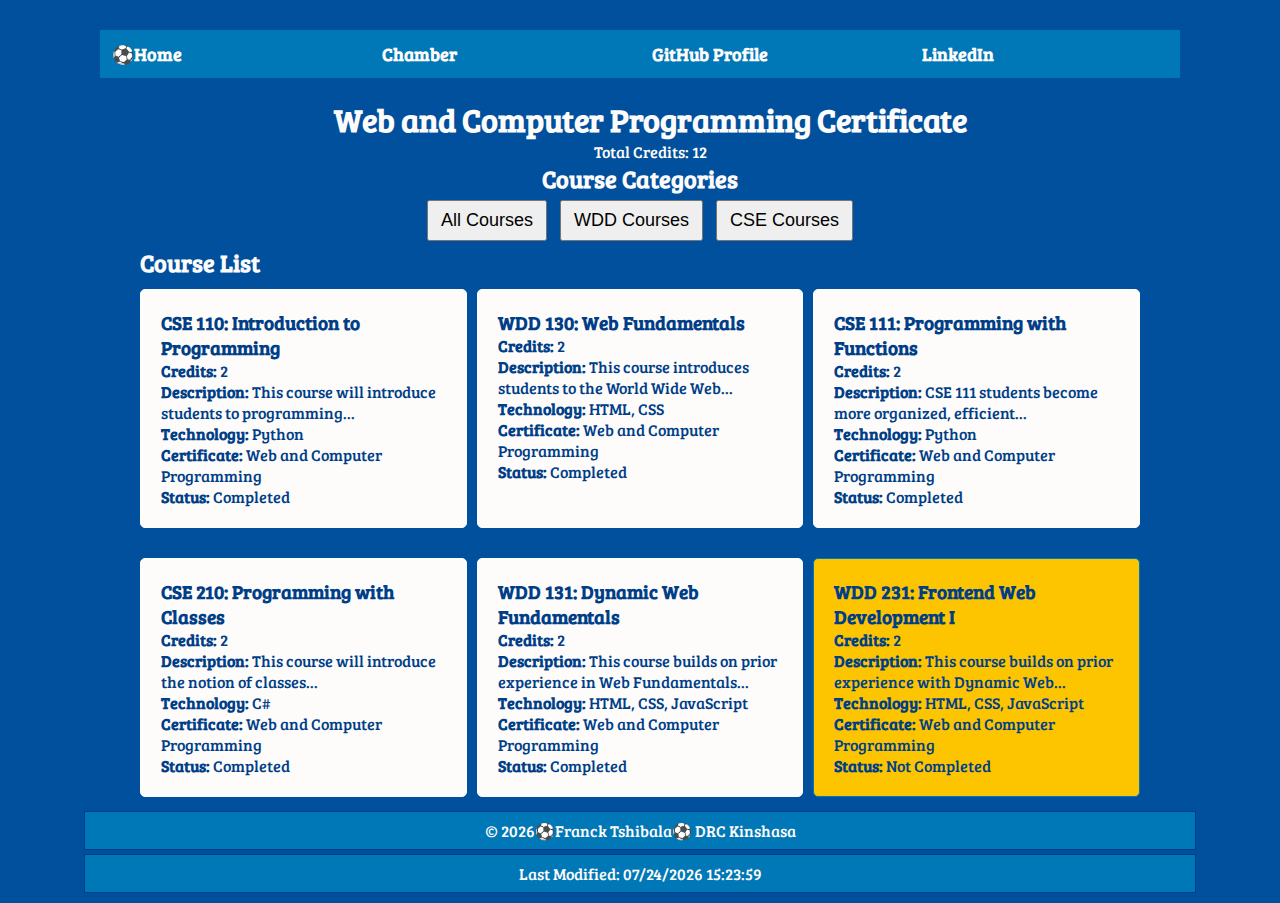
<file: index.html>
<!DOCTYPE html>
<html lang="en">
<head>
    <meta charset="UTF-8">
    <meta name="viewport" content="width=device-width, initial-scale=1.0">
    <title>Course Home Page - [Franck Tshibala]</title>
    <meta name="description" content="Welcome to the course home page! Here you can find  information about my Web and Computer Programming Certificate.">
    <script src="scripts/index.js" defer></script>
    <link rel="stylesheet" href="styles/index.css">
</head>
<body>
<header>
<a id="menu" href="#"></a>
<nav>
	<ul class="navigation">
		<li><a href="#" class="active">Home</a></li>
		<li><a href="#">Chamber</a></li>
		<li><a href="https://github.com/francktshibala/myportfolio">GitHub Profile</a></li>
		<li><a href="https://www.linkedin.com/feed/">LinkedIn</a></li>
		
	</ul>
</nav>
</header>

    <main>
        
        <section>
            <h1>Web and Computer Programming Certificate</h1>
            <p id="total-credits">Total Credits: 0</p>
        </section>
        
        <!-- Use lowercase <section> and add heading for structure -->
        <section>
            <h2 id="categories">Course Categories</h2> <!-- Added heading for this section -->
            <div id="buttons">
                <button onclick="displayCourses('all')">All Courses</button>
                <button onclick="displayCourses('WDD')">WDD Courses</button>
                <button onclick="displayCourses('CSE')">CSE Courses</button>
            </div>
        </section>
    
        <section>
            <h2>Course List</h2> <!-- Added heading for this section -->
            <div id="course-list"></div>
        </section>
    
       
    </main>
    <footer>
        <p>
            &copy; <span id="currentYear"></span>⚽Franck Tshibala⚽ DRC Kinshasa
        </p>
        <p id="lastModified">Last Modified</p>
    </footer>
    
</body>
</html>
</file>
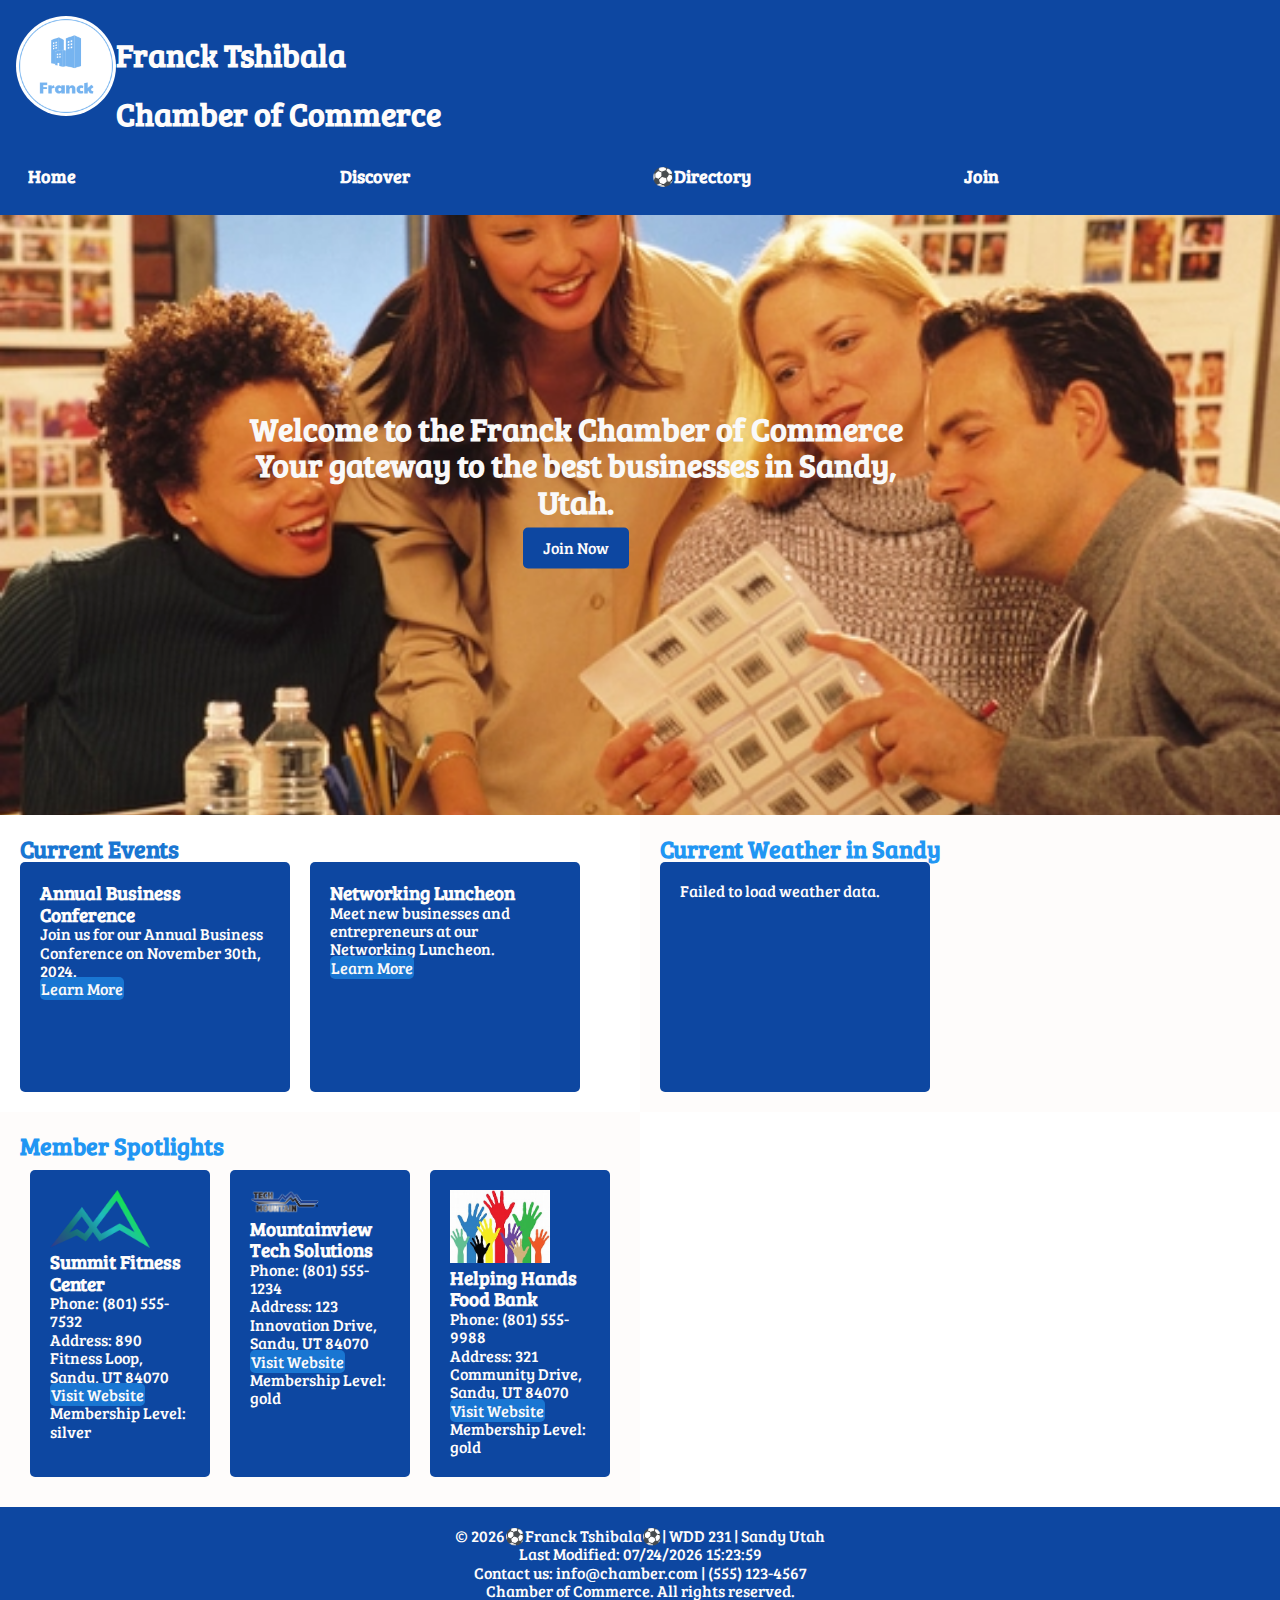
<file: chamber/index.html>
<!DOCTYPE html>
<html lang="en">
<head>

    <meta charset="UTF-8">
    <meta name="viewport" content="width=device-width, initial-scale=1.0">
    <meta name="description" content="Chamber of Commerce Landing Home Page">
    <meta name="author" content="Franck Tshibala">
    <meta property="og:title" content="Chamber Home Page">
    <meta property="og:type" content="website">
    <meta property="og:image" content="chamber/images/main-logo.png">
    <meta property="og:url" content="https://francktshibala.github.io/wdd231/chamber/directory.html">
    <title>Chamber Home Page</title>
    <link rel="icon" href="images/favicon-32x32.png">
    <link rel="stylesheet" href="styles/index.css">
    <link rel="stylesheet" href="styles/normalize.css">
    <script defer src="index.js"></script>
</head>
<body>
    

       <!-- Header Section -->
    <header>
        <div class="top-header">
            <img src="images/main-logo.png" alt="Franckst Chamber of Commerce">
            <div>
                <h1>Franck Tshibala</h1>
                <h1>Chamber of Commerce</h1>
              </div>
        </div>
        <a id="menu" href="#"></a>
        <nav>
            <ul class="navigation">
                <li><a href="https://francktshibala.github.io/wdd231/chamber/index.html">Home</a></li>
                <li><a href="https://francktshibala.github.io/wdd231/chamber/discover.html">Discover</a></li>
                <li><a href="https://francktshibala.github.io/wdd231/chamber/directory.html" class="active">Directory</a></li>
                <li><a href="https://francktshibala.github.io/wdd231/chamber/join.html">Join</a></li>
              </ul>
        </nav>
    </header>

    <!-- Hero Section -->
    <section class="hero">
        <img src="images/herro.webp" alt="Chamber Hero Image">
        <div class="hero-text">
            <h2>Welcome to the Franck Chamber of Commerce</h2>
            <h2>Your gateway to the best businesses in Sandy, Utah.</h2><br>
            <a href="#" class="cta-button">Join Now</a>
        </div>

    
    </section>
    <div class="main-content">
        <div>
            <!-- Current Events Section -->
    <section class="current-events">
        <h2 id="now">Current Events</h2>
        <div class="event-list">
            <!-- Example event items -->
            <div class="event-item">
                <h3>Annual Business Conference</h3>
                <p>Join us for our Annual Business Conference on November 30th, 2024.</p>
                <a href="#" class="goto">Learn More</a>
            </div>
            <div class="event-item">
                <h3>Networking Luncheon</h3>
                <p>Meet new businesses and entrepreneurs at our Networking Luncheon.</p>
                <a href="#" class="goto">Learn More</a>
            </div>
        </div>
    </section>

        </div>
    
<div>
 <!-- Weather Section -->
 <section class="weather" id="weather-section">
    <h2>Current Weather in Sandy</h2>
    <div id="weather-info">
        <p>Loading weather...</p>
    </div>
</section>

</div>

<div>
    <!-- Spotlight Section -->
<section class="spotlights">
    <h2>Member Spotlights</h2>
    <div id="spotlight-list">
        <!-- Spotlight cards will be inserted by JavaScript -->
    </div>
</section>
</div>
   

</div>

    <!-- Footer Section -->

      <footer>
        <p>
            &copy; <span id="currentYear"></span>⚽Franck Tshibala⚽| WDD 231 | Sandy Utah
        </p>
        <p  id="lastModified">Last Modified</p>
        <p>Contact us: info@chamber.com | (555) 123-4567</p>
        <p> Chamber of Commerce. All rights reserved.</p>
      </footer>
    
</body>
</html>
</file>
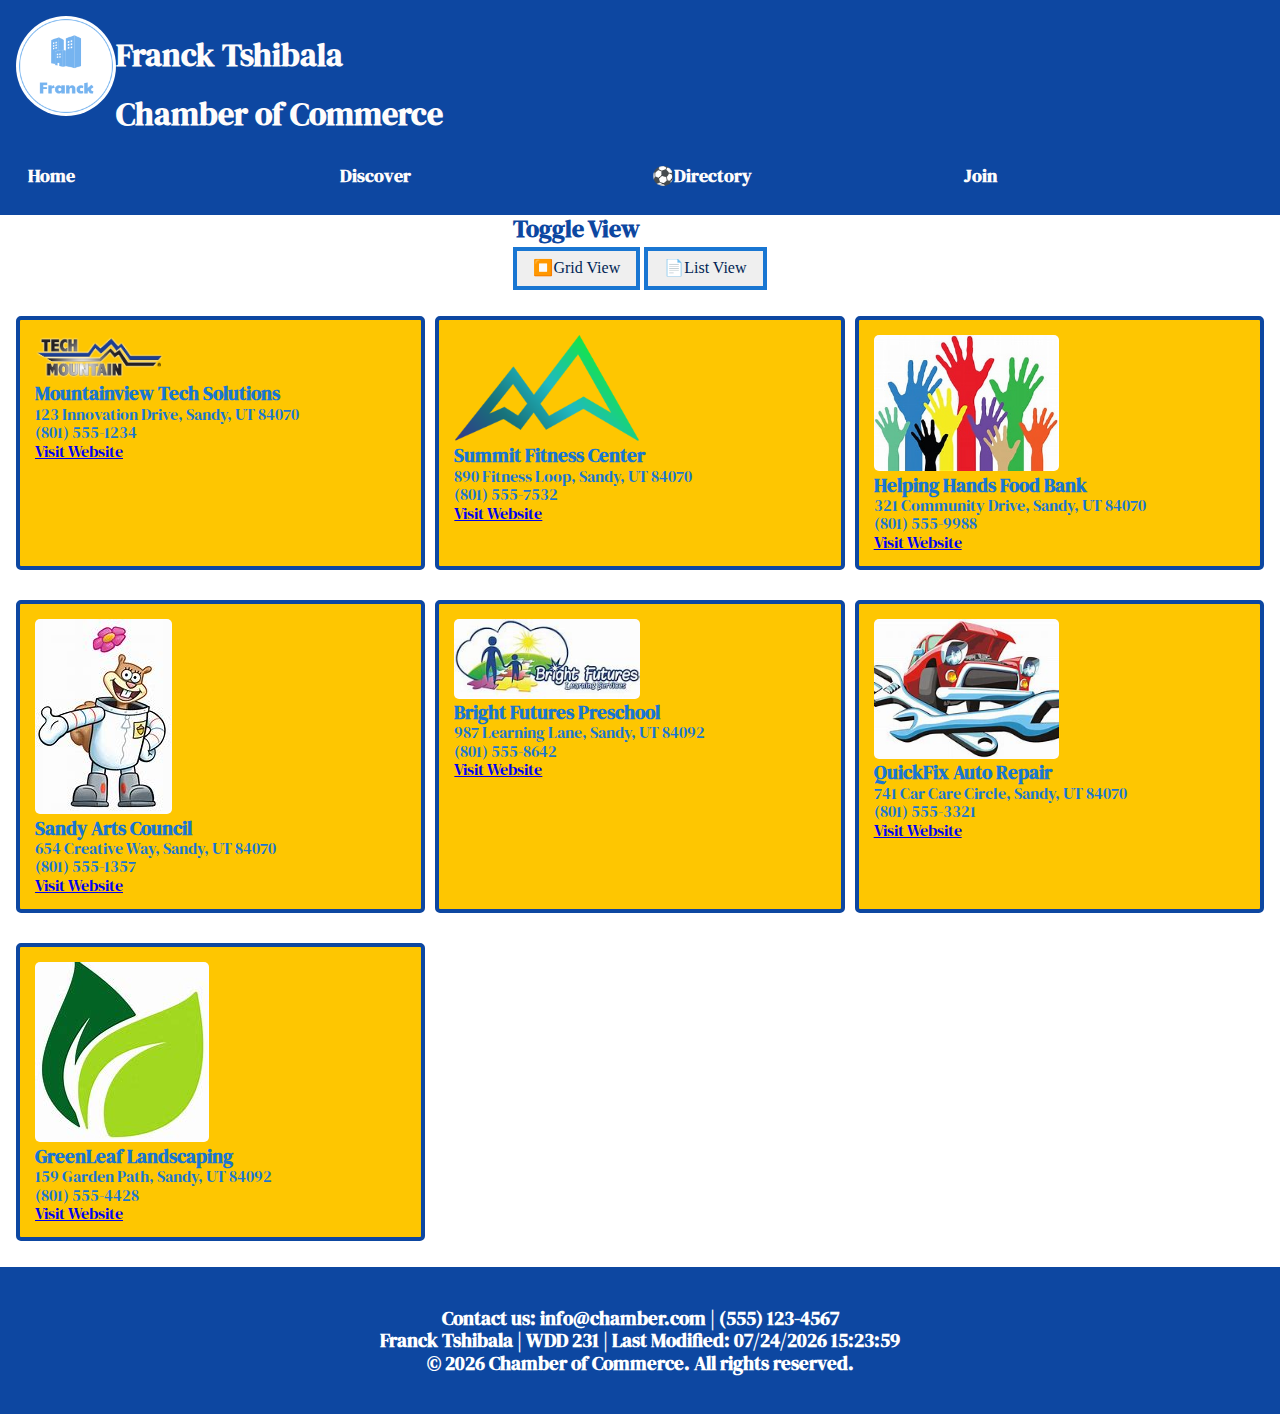
<file: chamber/directory.html>
<!DOCTYPE html>
<html lang="en">
<head>

    <meta charset="UTF-8">
    <meta name="viewport" content="width=device-width, initial-scale=1.0">
    <meta name="description" content="Directory of local businesses in the Chamber of Commerce.">
    <meta name="author" content="Franck Tshibala">
    <meta property="og:title" content="Chamber of Commerce Directory">
    <meta property="og:type" content="website">
    <meta property="og:image" content="chamber/images/main-logo.png">
    <meta property="og:url" content="https://francktshibala.github.io/wdd231/chamber/directory.html">
    <title>Chamber of Commerce Directory</title>
    <link rel="icon" href="images/favicon-32x32.png">
    <link rel="stylesheet" href="styles/normalize.css">
    <link rel="stylesheet" href="styles/directory.css">
    <script defer src="scripts/directory.js"></script>
</head>
<body>
    

      <header>
        <div class="top-header">
          <img src="images/main-logo.png" alt="logo" width="100" height="100">
          <div>
            <h1>Franck Tshibala</h1>
            <h1>Chamber of Commerce</h1>
          </div>
        </div>
        <a id="menu" href="#"></a>
        <nav>
          <ul class="navigation">
            <li><a href="https://francktshibala.github.io/wdd231/">Home</a></li>
            <li><a href="https://francktshibala.github.io/wdd231/chamber/discover.html">Discover</a></li>
            <li><a href="https://francktshibala.github.io/wdd231/chamber/directory.html" class="active">Directory</a></li>
            <li><a href="https://francktshibala.github.io/wdd231/chamber/join.html">Join</a></li>
          </ul>
        </nav>
      </header>
      
      <main>
        <section class="view-toggle">
          <h2>Toggle View</h2>
          <button id="grid-view">⏹️Grid View</button>
          <button id="list-view">📄List View</button>
        </section>
        
        <section class="directory grid-view">
          <h2>Business Directory</h2>
        </section>
      </main>

      <footer>
        <p>Contact us: info@chamber.com | (555) 123-4567</p>
        <p>Franck Tshibala | WDD 231 | Last Modified: <span id="last-modified"></span></p>
        <p>&copy; <span id="year"></span> Chamber of Commerce. All rights reserved.</p>
      </footer>
    
</body>
</html>
</file>
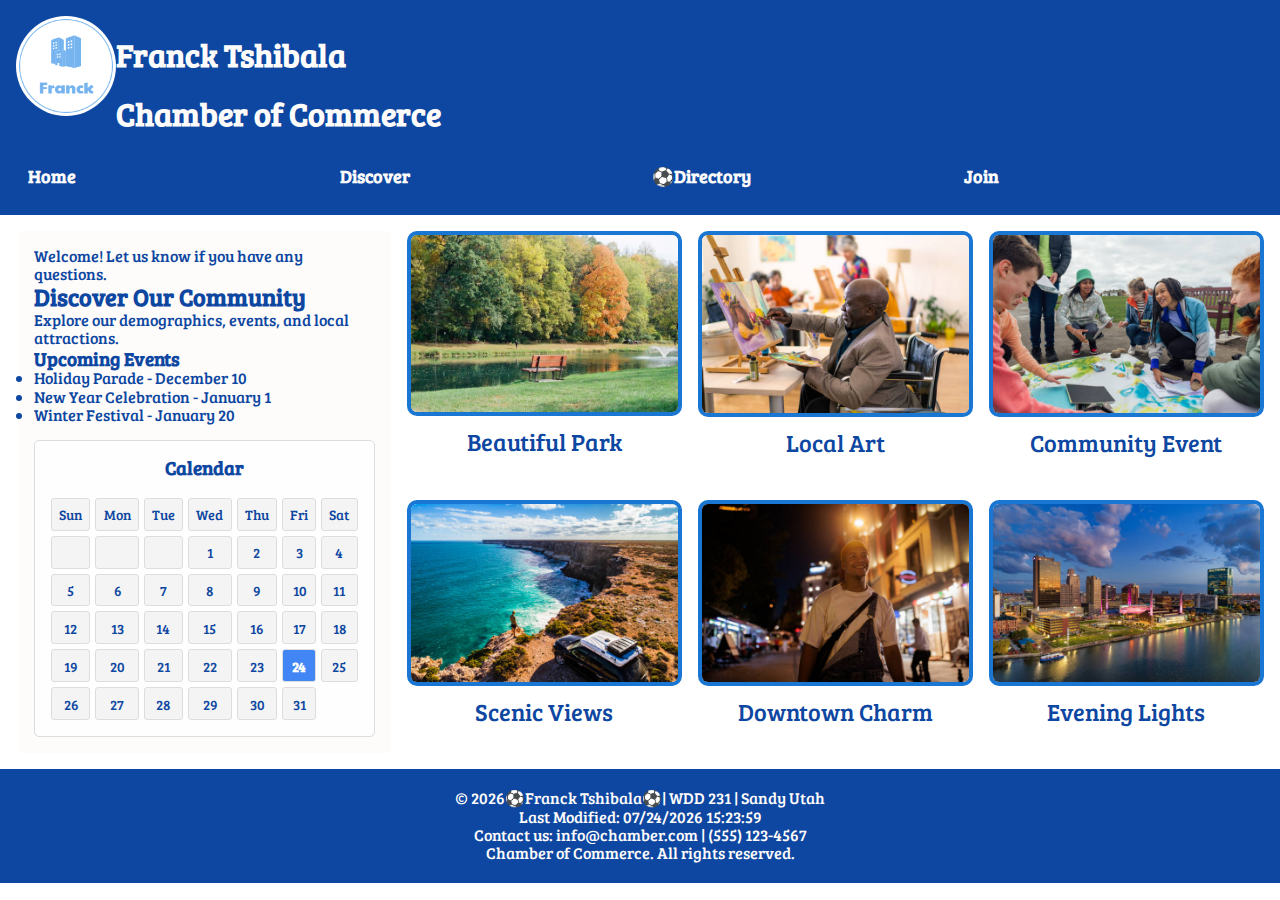
<file: chamber/discover.html>
<!DOCTYPE html>
<html lang="en">
<head>

    <meta charset="UTF-8">
    <meta name="viewport" content="width=device-width, initial-scale=1.0">
    <meta name="description" content="Chamber of Commerce Discover Home Page">
    <meta name="author" content="Franck Tshibala">
    <meta property="og:title" content="Discover Home Page">
    <meta property="og:type" content="website">
    <meta property="og:image" content="chamber/images/main-logo.png">
    <meta property="og:url" content="https://francktshibala.github.io/wdd231/chamber/directory.html">
    <title>Chamber Home Page</title>
    <link rel="icon" href="images/favicon-32x32.png">
    <link rel="stylesheet" href="styles/index.css">
    <link rel="stylesheet" href="styles/normalize.css">
    <script defer src="scripts/discover.js"></script>
</head>
<body>
    

       <!-- Header Section -->
    <header>
        <div class="top-header">
            <img src="images/main-logo.png" alt="Franckst Chamber of Commerce">
            <div>
                <h1>Franck Tshibala</h1>
                <h1>Chamber of Commerce</h1>
              </div>
        </div>
        <a id="menu" href="#"></a>
        <nav>
            <ul class="navigation">
                <li><a href="https://francktshibala.github.io/wdd231/chamber/index.html">Home</a></li>
                <li><a href="https://francktshibala.github.io/wdd231/chamber/discover.html">Discover</a></li>
                <li><a href="https://francktshibala.github.io/wdd231/chamber/directory.html" class="active">Directory</a></li>
                <li><a href="https://francktshibala.github.io/wdd231/chamber/join.html">Join</a></li>
              </ul>
        </nav>
    </header>
   
    <main class="discover-page">
        <!-- Sidebar Section -->
        <aside class="sidebar">
            <div id="visitor-message"></div>
            <h2>Discover Our Community</h2>
            <p>Explore our demographics, events, and local attractions.</p>
            <h3>Upcoming Events</h3>
            <ul>
                <li>Holiday Parade - December 10</li>
                <li>New Year Celebration - January 1</li>
                <li>Winter Festival - January 20</li>
            </ul>

            <!-- Calendar Section -->
            <div class="calendar">
                <h3>Calendar</h3>
                <div id="calendar"></div>
            </div>
        </aside>

    

        <!-- Gallery Section -->
         
        <div class="gallery">
           
            <figure >
                <img  src="images/parkphoto.jpeg" alt="attraction 1" >
                <figcaption>Beautiful Park</figcaption>
            </figure>
            <figure>
                
                <img src="images/art.jpg" alt="Attraction 2">
                <figcaption>Local Art</figcaption>
            </figure>
            <figure>
                <img src="images/community.jpg" alt="Attraction 3">
                <figcaption>Community Event</figcaption>
            </figure>
            <figure>
                <img src="images/scenic.jpg" alt="Attraction 4">
                <figcaption>Scenic Views</figcaption>
            </figure>
            <figure>
                <img src="images/downtown.jpg" alt="Attraction 5">
                <figcaption>Downtown Charm</figcaption>
            </figure>
            <figure>
                <img src="images/evening.jpg" alt="Attraction 6">
                <figcaption>Evening Lights</figcaption>
            </figure>
       
        </div>
    
    </main>

    

      <footer>
        <p>
            &copy; <span id="currentYear"></span>⚽Franck Tshibala⚽| WDD 231 | Sandy Utah
        </p>
        <p  id="lastModified">Last Modified</p>
        <p>Contact us: info@chamber.com | (555) 123-4567</p>
        <p> Chamber of Commerce. All rights reserved.</p>
      </footer>
    
</body>
</html>
</file>
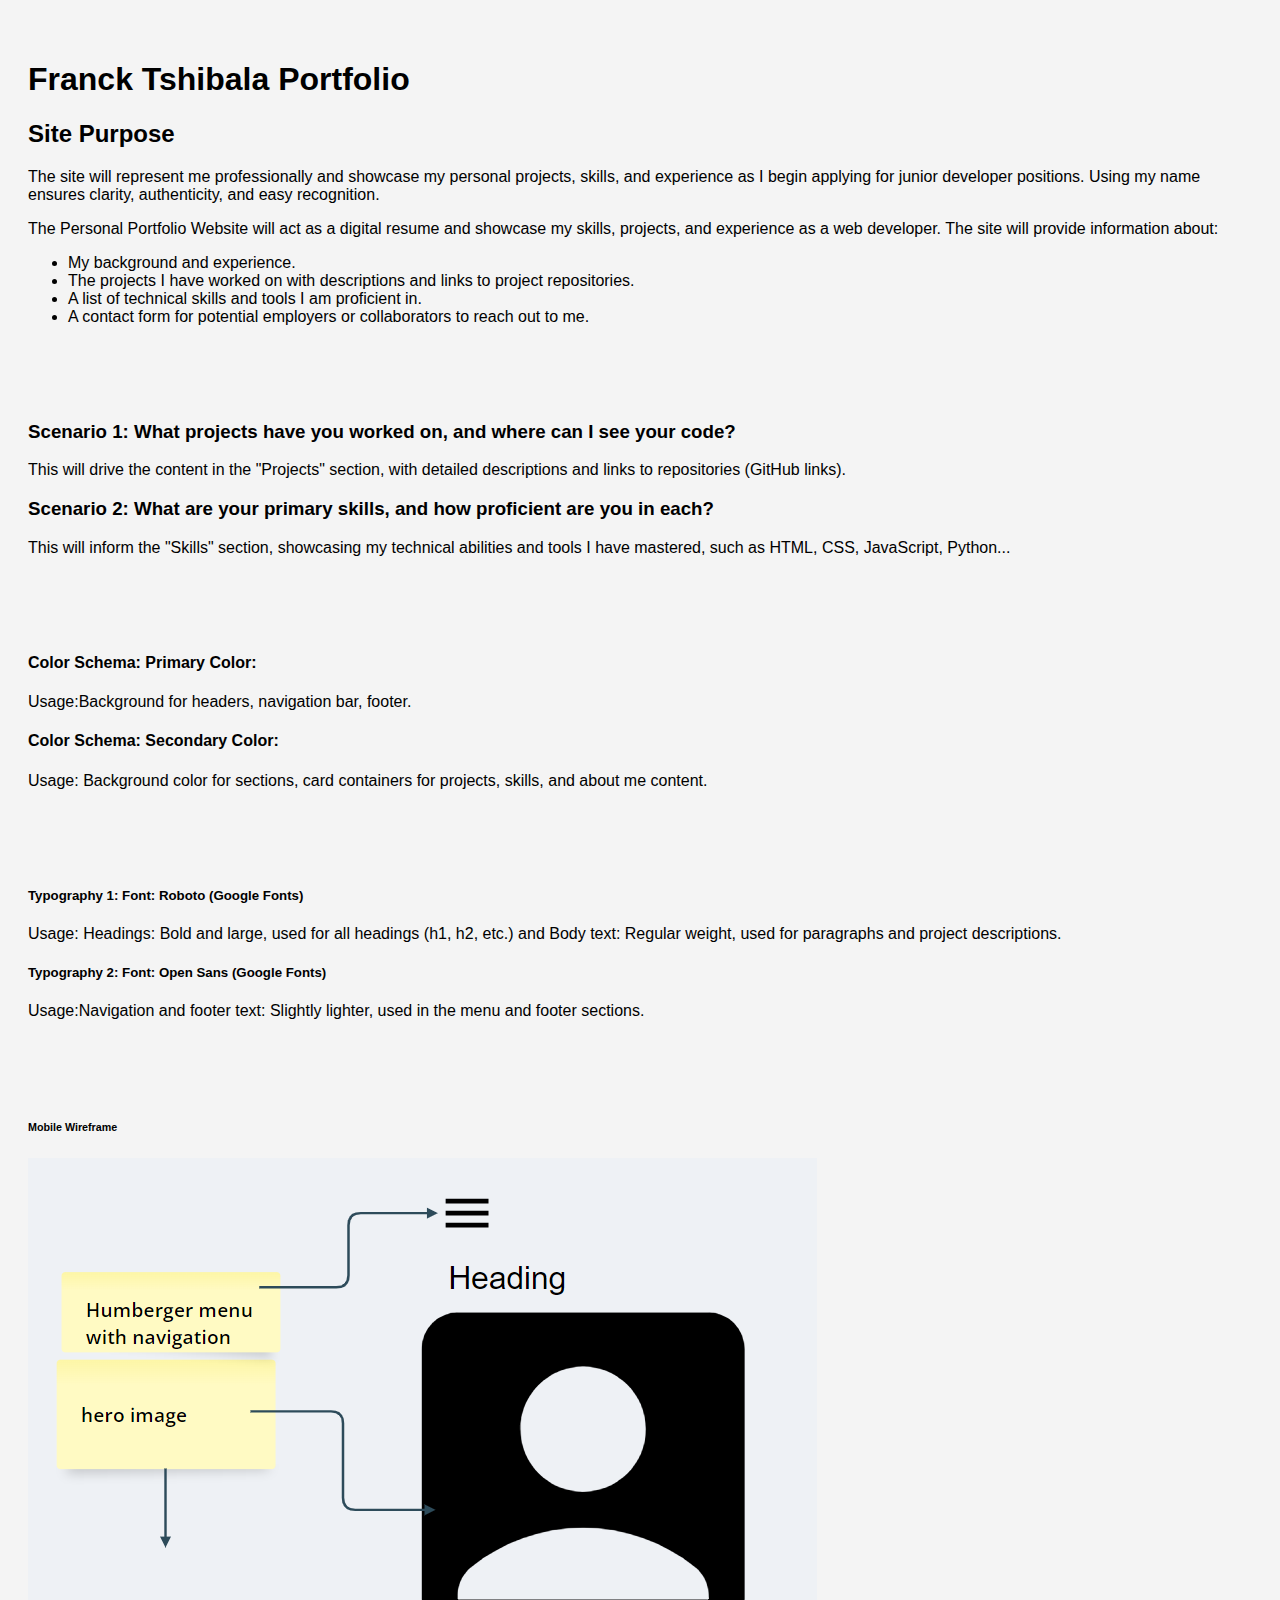
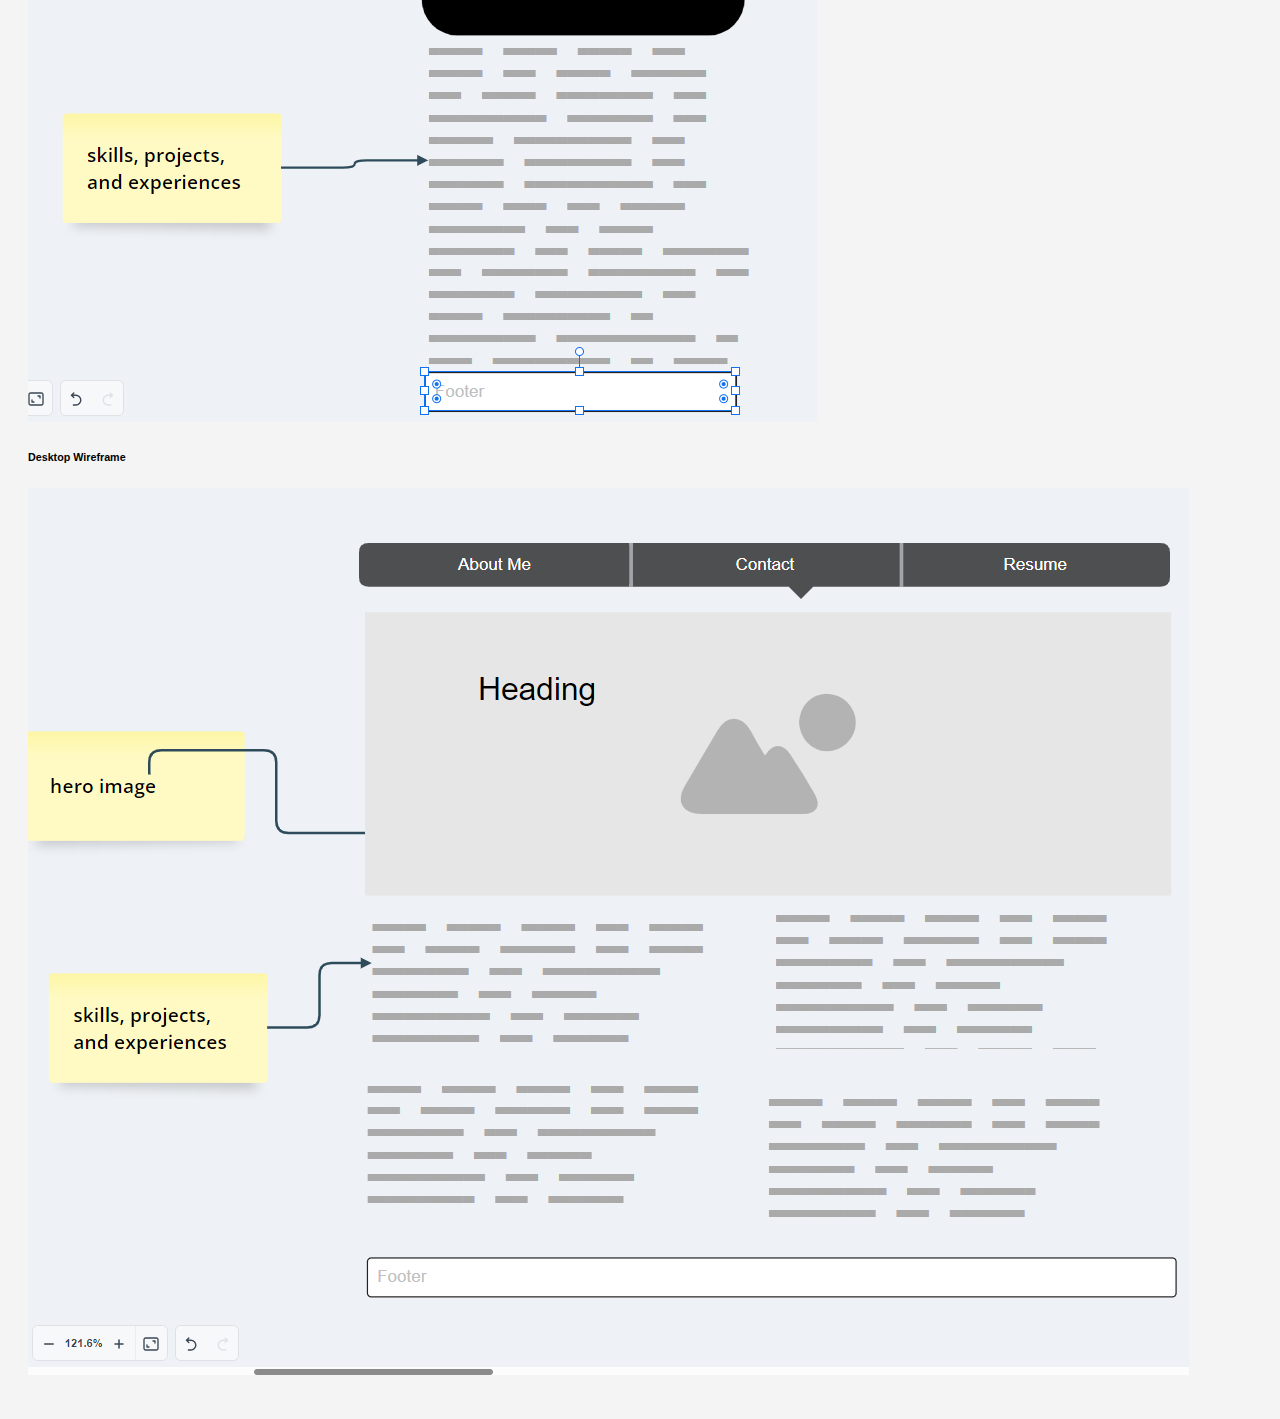
<file: chamber/francktshibala-portfolio.html>
<!DOCTYPE html>
<html lang="en">
<head>
    <meta charset="UTF-8">
    <meta name="viewport" content="width=device-width, initial-scale=1.0">
    <title>Franck Tshibala Portfolio</title>
    <link rel="stylesheet" href="styles/francktshibala-portfolio.css">
</head>
<body>
    <section>
<h1>Franck Tshibala Portfolio</h1>
<h2>Site Purpose</h2>
<p>The site will represent me professionally and showcase my personal projects, skills, and experience as I begin applying for junior developer positions. Using my name ensures clarity, authenticity, and easy recognition.</p>
<p>The Personal Portfolio Website will act as a digital resume and showcase my skills, projects, and experience as a web developer. The site will provide information about:</p>
<ul>
    <li>My background and experience.</li>
    <li>The projects I have worked on with descriptions and links to project repositories.</li>
    <li>A list of technical skills and tools I am proficient in.</li>
    <li>A contact form for potential employers or collaborators to reach out to me.</li>
</ul>
</section>

<section>
<h3>Scenario 1: What projects have you worked on, and where can I see your code?</h3>
<p>This will drive the content in the "Projects" section, with detailed descriptions and links to repositories (GitHub links).</p> 
<h3>Scenario 2: What are your primary skills, and how proficient are you in each?</h3> 
<p>This will inform the "Skills" section, showcasing my technical abilities and tools I have mastered, such as HTML, CSS, JavaScript, Python...</p>
</section>

<section>
    <h4>Color Schema: Primary Color: </h4>
    <p>Usage:Background for headers, navigation bar, footer. </p>
    <h4>Color Schema: Secondary Color: </h4>
    <p>Usage: Background color for sections, card containers for projects, skills, and about me content.</p>
</section>

<section>
    <h5>Typography 1: Font: Roboto (Google Fonts)</h5>
    <p>Usage: Headings: Bold and large, used for all headings (h1, h2, etc.) and Body text: Regular weight, used for paragraphs and project descriptions.</p>
    <h5>Typography 2: Font: Open Sans (Google Fonts)</h5>
    <p>Usage:Navigation and footer text: Slightly lighter, used in the menu and footer sections. </p>
</section>

<section>
    <h6> Mobile Wireframe</h6>
    <img src="images/mobile.png" alt="">
    <h6>Desktop Wireframe</h6>
    <img src="images/desktop.png" alt="">
</section>



</body>
</html>
</file>
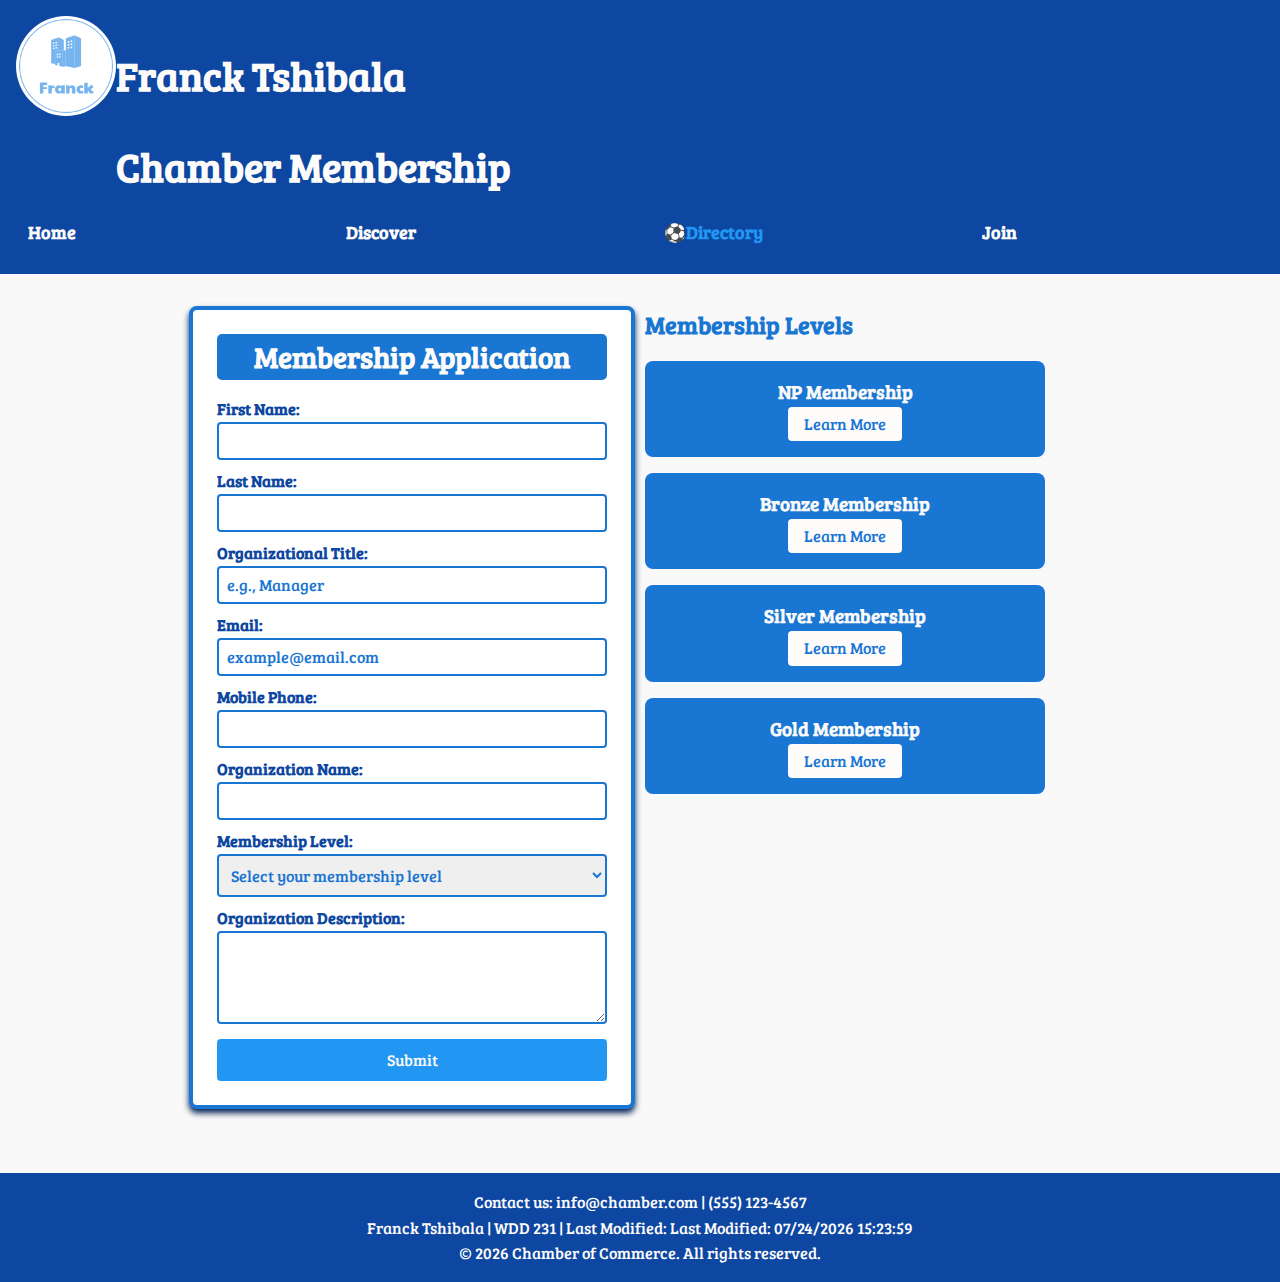
<file: chamber/join.html>
<!DOCTYPE html>
<html lang="en">
    <head>

        <meta charset="UTF-8">
        <meta name="viewport" content="width=device-width, initial-scale=1.0">
        <meta name="description" content="Join Page">
        <meta name="author" content="Franck Tshibala">
        <meta property="og:title" content="Join Page">
        <meta property="og:type" content="website">
        <meta property="og:image" content="chamber/images/main-logo.png">
        <meta property="og:url" content="https://francktshibala.github.io/wdd231/chamber/directory.html">
        <title>Join Page</title>
        <link rel="icon" href="images/favicon-32x32.png">
        <link rel="stylesheet" href="styles/join.css">
        <link rel="stylesheet" href="styles/normalize.css">
        <script defer src="scripts/join.js"></script>
    </head>
    
    
<body>

    <header>
        <div class="top-header">
            <img src="images/main-logo.png" alt="Franckst Chamber of Commerce">
            <div>
                <h1>Franck Tshibala</h1>
                <h1>Chamber Membership</h1>
              </div>
        </div>
        <a id="menu" href="#"></a>
        <nav>
            <ul class="navigation">
                <li><a href="https://francktshibala.github.io/wdd231/chamber/index.html">Home</a></li>
                <li><a href="https://francktshibala.github.io/wdd231/chamber/discover.html">Discover</a></li>
                <li><a href="https://francktshibala.github.io/wdd231/chamber/directory.html" class="active">Directory</a></li>
                <li><a href="https://francktshibala.github.io/wdd231/chamber/join.html">Join</a></li>
              </ul>
        </nav>
    </header>
    

    <main>
        <div class="main-content">
        <div>
        <section class="form-section">
            <h2>Membership Application</h2>
            <form action="thankyou.html" method="get">
                <label>
                    First Name:
                    <input type="text" name="first_name" title="Enter your first name" required autocomplete="given-name">
                </label>
                <label>
                    Last Name:
                    <input type="text" name="last_name" title="Enter your last name" required autocomplete="family-name">
                </label>
                <label class="hardones">
                    Organizational Title:
                    <input type="text" name="organization_title" title="Enter your title" autocomplete="organization-title" 
                           pattern="[A-Za-z\s-]{7,}" placeholder="e.g., Manager" required>
                </label>
                <label class="hardones">
                    Email:
                    <input type="email" name="email" title="Enter a valid email address" required autocomplete="email" placeholder="example@email.com">
                </label>
                <label>
                    Mobile Phone:
                    <input type="tel" name="phone" title="Enter your mobile phone number" required autocomplete="tel">
                </label>
                <label>
                    Organization Name:
                    <input type="text" name="organization_name" title="Enter your organization name" required autocomplete="organization">
                </label>
                <label>
                    Membership Level:
                    <select name="membership_level" required>
                        <option value="" disabled selected>Select your membership level</option>
                        <option value="NP Membership">NP Membership</option>
                        <option value="Bronze Membership">Bronze Membership</option>
                        <option value="Silver Membership">Silver Membership</option>
                        <option value="Gold Membership">Gold Membership</option>
                    </select>
                </label>
                <label>
                    Organization Description:
                    <textarea name="organization_description" title="Describe your organization" rows="4"></textarea>
                </label>
                <input type="hidden" name="timestamp" id="timestamp" value="">
                <input type="submit" value="Submit">
            </form>
        </section>
    </div>

    <div>

        <section class="membership-cards">
            <h2>Membership Levels</h2>
            <div class="card" id="np-card">
                <h3>NP Membership</h3>
                <button onclick="openModal('np-modal')">Learn More</button>
            </div>
            <div class="card" id="bronze-card">
                <h3>Bronze Membership</h3>
                <button onclick="openModal('bronze-modal')">Learn More</button>
            </div>
            <div class="card" id="silver-card">
                <h3>Silver Membership</h3>
                <button onclick="openModal('silver-modal')">Learn More</button>
            </div>
            <div class="card" id="gold-card">
                <h3>Gold Membership</h3>
                <button onclick="openModal('gold-modal')">Learn More</button>
            </div>
        </section>

        <!-- Modals -->
        <div class="modal" id="np-modal">
            <div class="modal-content">
                <span class="close" onclick="closeModal('np-modal')">&times;</span>
                <h3>NP Membership</h3>
                <p>No fee. Designed for non-profit organizations.</p>
            </div>
        </div>
        <div class="modal" id="bronze-modal">
            <div class="modal-content">
                <span class="close" onclick="closeModal('bronze-modal')">&times;</span>
                <h3>Bronze Membership</h3>
                <p>Includes basic event access and training discounts.</p>
            </div>
        </div>
        <div class="modal" id="silver-modal">
            <div class="modal-content">
                <span class="close" onclick="closeModal('silver-modal')">&times;</span>
                <h3>Silver Membership</h3>
                <p>Includes additional advertising and spotlight opportunities.</p>
            </div>
        </div>
        <div class="modal" id="gold-modal">
            <div class="modal-content">
                <span class="close" onclick="closeModal('gold-modal')">&times;</span>
                <h3>Gold Membership</h3>
                <p>Premium benefits, including VIP event access and advertising.</p>
            </div>
        </div>
    </div>
    </div>
    </main>

    <footer>
        <p>Contact us: info@chamber.com | (555) 123-4567</p>
        <p>Franck Tshibala | WDD 231 | Last Modified: <span id="lastModified"></span></p>
        <p>&copy; <span id="currentYear"></span> Chamber of Commerce. All rights reserved.</p>
    </footer>

    
</body>
</html>
</file>
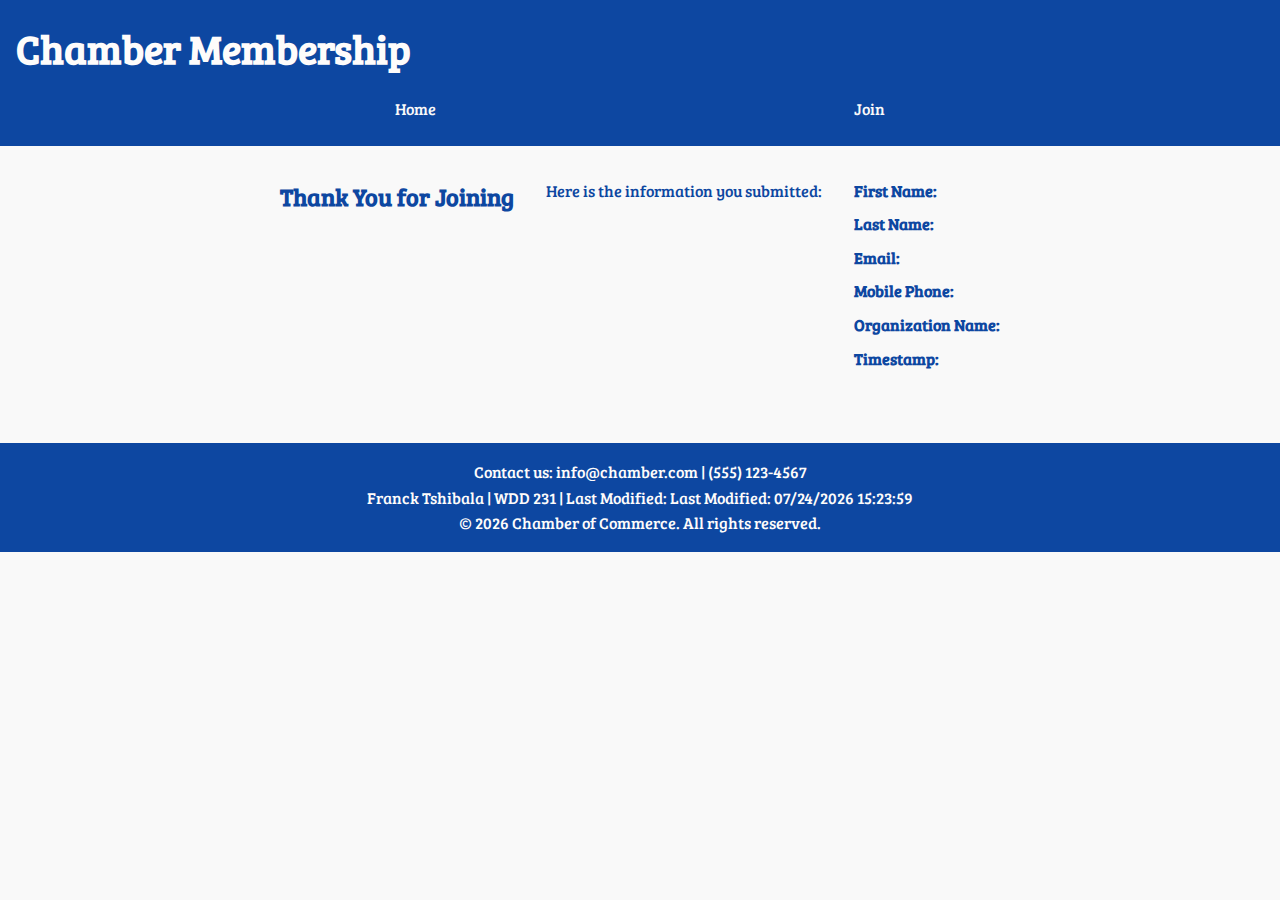
<file: chamber/thankyou.html>
<!DOCTYPE html>
<html lang="en">
<head>
    <meta charset="UTF-8">
    <meta name="viewport" content="width=device-width, initial-scale=1.0">
    <title>Thank You</title>
    <link rel="stylesheet" href="styles/join.css">
    <script defer src="scripts/thankyou.js"></script>
</head>
<body>
    <header>
        <h1>Chamber Membership</h1>
        <nav>
            <ul>
                <li><a href="index.html">Home</a></li>
                <li><a href="join.html">Join</a></li>
                
            </ul>
        </nav>
    </header>

    <main class="content">
        <h2>Thank You for Joining</h2>
        <p>Here is the information you submitted:</p>
        <ul>
            <li><strong>First Name:</strong> <span id="first_name"></span></li>
            <li><strong>Last Name:</strong> <span id="last_name"></span></li>
            <li><strong>Email:</strong> <span id="email"></span></li>
            <li><strong>Mobile Phone:</strong> <span id="phone"></span></li>
            <li><strong>Organization Name:</strong> <span id="organization_name"></span></li>
            <li><strong>Timestamp:</strong> <span id="timestamp"></span></li>
        </ul>
    </main>

    <footer>
        <p>Contact us: info@chamber.com | (555) 123-4567</p>
        <p>Franck Tshibala | WDD 231 | Last Modified: <span id="lastModified"></span></p>
        <p>&copy; <span id="currentYear"></span> Chamber of Commerce. All rights reserved.</p>
    </footer>

    
</body>
</html>
</file>
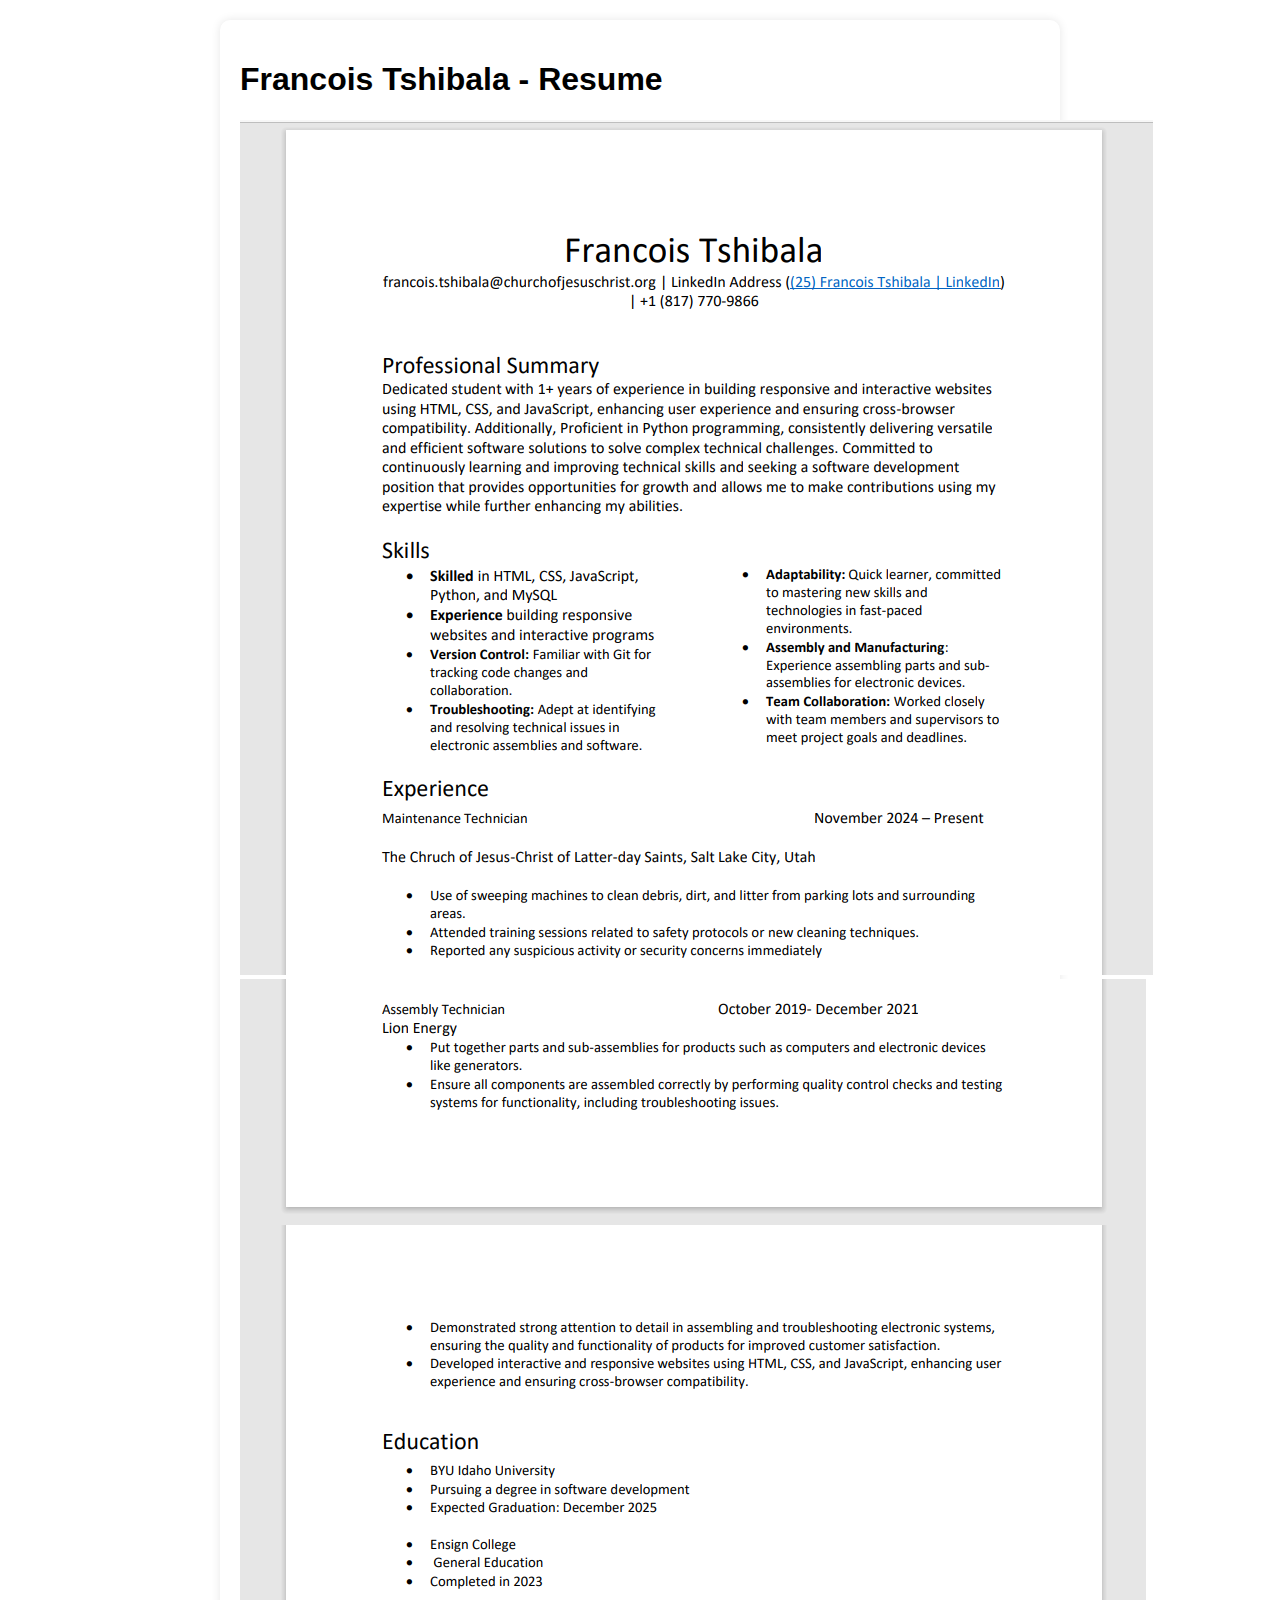
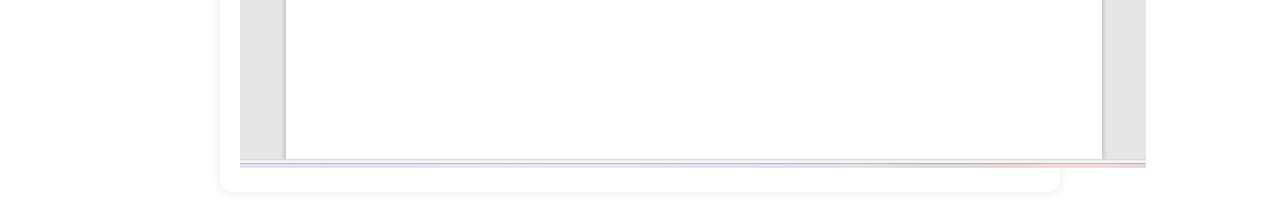
<file: franck-tshibala-portfolio/resume.html>
<!DOCTYPE html>
<html lang="en">
<head>
    <meta charset="UTF-8">
    <meta name="viewport" content="width=device-width, initial-scale=1.0">
    <title>Francois Tshibala - Resume</title>

<style>
    body {
        font-family: Arial, sans-serif;
        margin: 20px;
        background-color: white;
    }
    .container {
        max-width: 800px;
        margin: auto;
        background: white;
        padding: 20px;
        border-radius: 10px;
        box-shadow: 0 0 10px rgba(0, 0, 0, 0.1);
    }
    iframe {
        width: 100%;
        height: 1000px; 
        border: none;
        
    }
</style>
</head>

<div class="container">
    <h1>Francois Tshibala - Resume</h1>
    <img src="images/Screenshot 2024-12-12 151054.png" alt="Francois Tshibala Resume Page 1">
    <img src="images/Screenshot 2024-12-12 151135.png" alt="Francois Tshibala Resume Page 2">
    
</div>

</html>
</file>
<file: styles/index.css>
@import url('https://fonts.googleapis.com/css2?family=Bree+Serif&display=swap');

:root {
        --primary-color: #003F88;
         --secondary-coloor: #00509D;
        --accent1-color: #0077B6;
        --accent2-color: #FEFCFB;
        --accent3-color: #FDC500;
        
        --nav-background-color: #00296B;
        --nav-link-color: #FEFCFB;
        --nav-hover-link-color: #001F54;
        --nav-hover-background-color: #FEFCFB;

        --heading-font: Bree Serif, serif;
       
   
}


* {
	margin: 0;
	padding: 0;
	box-sizing: border-box;
}

body {
	font-family: var(--heading-font);
    margin:  10px;
    color: var(--accent2-color);
    background-color: var(--secondary-coloor);
}



/* mobile **************************/
header {
	
	display: block ;
	align-items:center;
	justify-content:center;
	padding: 20px;
	border: var(--accent1-color);
    
    
}



main {
    max-width: 1000px;
    margin: 0 auto;
   

}

 h1 {
	margin-left: 20px;
}

#total-credits {
    margin-left: 20px;
}



nav {
	
	margin: 0 auto;
	
}
nav ul {
	list-style-type: none;
}
nav a {
	display: block;
	color: var(--accent2-color);
	text-align: center;
	padding: 1rem;
	text-decoration: none;
}

nav a:hover {
	text-decoration:overline;
}


.active::before { 
	content: "⚽";  /* just a wayfinding symbol for the user */
}

#menu {
	display: block;
	font-size: 2rem;
	font-weight:700;
	text-decoration: none;
	padding: .5rem .75rem;
	background-color: var(--accent2-color);
	color:var(--primary-color);
}

#menu::before {
	content: "≡";
}

nav {
	background-color: var(--accent1-color);
}
.navigation {
	list-style: none;
	
}

.navigation li {
	display: none;
}
.navigation a {
	display: block;
	padding: 0.75rem;
	text-align: left;
	text-decoration: none;
	font-weight: 700;
	transition: 0.5s;
	font-size: clamp(1rem, 2vmin, 1.5rem);
}

.navigation a:hover, navigation a:active {
	color: white;
	background-color:var(--accent3-color);
}

.show li {
	display: block;
}

#menu.show::before {
	content: "X";
}

footer p {
	margin: 0.25rem;
	border: 1px solid var(--primary-color);
	padding: 0.5rem 0.75rem;
	background-color: var(--accent1-color);
}

.highlight {
	
	font-weight: 700;
	font-family: hebrew;
}



/*main*/
#buttons {
    /* margin-bottom: 20px; */
    justify-self: center;
   
}



button {
    padding: 8px 12px;
    margin: 5px;
    cursor: pointer;
    
}
#categories {
    justify-self: center;
}

#course-list {
    display: flex;
    flex-direction: column;
}

.course {
    padding: 15px;
    margin: 10px 0;
    border: 1px solid #ccc;
    border-radius: 5px;
}

.completed {
    background-color:var(--accent1-color) ;
    color: var(--accent2-color);
    border-color: var(--accent2-color);
}

.incomplete {
    background-color: var(--accent3-color);
    color: var(--primary-color);
    border-color: var(--accent1-color);
}


/* Larger Views ******************************/
@media (min-width: 640px) {
	nav ul {
		display: flex;
        justify-content: space-evenly;
	}

    .navigation li {
		display: block;
		flex: 1 1 100%;
       
	}

    .navigation a {
        color: var(--accent2-color);
    }

    #menu {
		display: none; /* hide hamburger button */
	}

    .navigation {
		flex-direction: row;
	}

    #course-list {
        display: grid;
        grid-template-columns: repeat(3, 1fr);
        gap: 10px;
    }

    button {
        font-size: 18px;
    }

    .course {
        padding: 20px;
    }

    h1  {
        text-align: center;
    }
    
    #total-credits {
        text-align: center;
    }

    footer {
        text-align: center;
    }

    body {
        margin-left: 80px;
        margin-right: 80px;
    }

    .completed {
        background-color: var(--accent2-color);
        color: var(--primary-color);
    }
}
</file>
<file: chamber/styles/index.css>
@import url('https://fonts.googleapis.com/css2?family=Bree+Serif&display=swap');

:root {
    --primary-color: #2196f3;
    --secondary-coloor: #0d47a1;
    --accent3-color: #1976d2;
    
    --nav-background-color: #fec601;
    --nav-link-color: #f9f9f9;
    --nav-hover-link-color: #001F54;
    --nav-hover-background-color: #FEFCFB;

    --heading-font: Bree Serif, serif;
       
    /* --paragraph-font: serif;
     */

}

* {
    margin: 0;
    padding: 0;
    box-sizing: border-box;
}

body {
	font-family: var(--heading-font);}


.top-header {
    display: flex;
  }



header {
    font-family: var(--heading-font);
    background-color: var(--secondary-coloor);
    color: var(--nav-hover-background-color);
    padding: 1rem;
}

header .top-header img {
    border-radius: 160px;
    width: 100px;
    height: 100px;
   
}

nav {
	
	margin: 0 auto;
	
}
nav ul {
	list-style-type: none;
}
nav a {
	display: block;
	color: var(--accent2-color);
	text-align: center;
	padding: 1rem;
	text-decoration: none;
}

nav a:hover {
	text-decoration:overline;
}


.active::before { 
	content: "⚽";  /* just a wayfinding symbol for the user */
}

#menu {
	display: block;
	font-size: 2rem;
	font-weight:700;
	text-decoration: none;
	padding: .5rem .75rem;
	color:var(--nav-hover-background-color);
}

#menu::before {
	content: "≡";
}

nav {
	background-color: var(--accent1-color);
}
.navigation {
	list-style: none;
	
}

.navigation li {
	display: none;
}
.navigation a {
	display: block;
	padding: 0.75rem;
	text-align: left;
	text-decoration: none;
	font-weight: 700;
	transition: 0.5s;
	font-size: clamp(1rem, 2vmin, 1.5rem);
}

.navigation a:hover, navigation a:active {
	color: var(--nav-hover-background-color);
	background-color:var(--accent3-color);
}

.show li {
	display: block;
}

#menu.show::before {
	content: "X";
}

.hero {
    position: relative;
    width: 100%;
    height: 600px;
    background-color: var(--accent3-color);
}

.hero img {
    width: 100%;
    height: 100%;
    object-fit: cover;
}

.hero-text {
    position: absolute;
    top: 45%;
    left: 45%;
    transform: translate(-50%, -50%);
    text-align: center;
    
    font-family: var(--heading-font);
}

.hero-text h2 {
    color: var(--nav-link-color);
    font-size: xx-large;
}

.cta-button {
    background-color: var(--secondary-coloor);
    padding: 10px 20px;
    color: var(--nav-hover-background-color);
    text-decoration: none;
    border-radius: 5px;
    
}

.current-events, .weather, .spotlights {
    padding: 20px;
    display: block;
    
}

.event-list {
    display: flex;
    gap: 20px;
}

#now {
    color: var(--accent3-color);
}

.event-item {
    background-color: var(--secondary-coloor);
    color: var(--nav-hover-background-color);
    padding: 20px;
    width: 45%;
    border-radius: 5px;
}

#weather-info {
    background-color: var(--secondary-coloor);
    padding: 20px;
    border-radius: 5px;
    color: var(--nav-hover-background-color); 
    width: 45%;
    
}



.weather, .spotlights {
    background-color: var(--nav-hover-background-color);
}



.spotlight-card {
    background-color: var(--secondary-coloor);
    padding: 20px;
    margin: 10px;
    
    /* box-shadow: 0 2px 5px var(--nav-hover-link-color); */
    border-radius: 5px;
    color: var(--nav-hover-background-color);
}

section h2 {
    color: var(--primary-color);
}

section a {
    color: var(--nav-link-color);
    text-decoration: none;
    background-color: var(--accent3-color);
    padding: 1px 1px;
    border-radius: 5px;
    margin-top: 10px;

}

section a:hover {
    background-color: var(--nav-background-color);
}

footer {
    text-align: center;
    background-color: var(--secondary-coloor);
    color: var(--nav-hover-background-color);
    padding: 20px;
}

/* discover page */

.discover-page {
    /* grid-template-columns: 1fr; */
    display: flex;
    flex-direction: column;
}

.gallery img {
    /* padding: 15px; */
    /* margin: 10px 0; */
    border: 4px solid var(--accent3-color);
    border-radius: 10px;
    margin-top: 10px;
    margin-left: 30px;
    
}
figure img:hover {
    transform: none;
    filter: none;
}

figcaption {
    text-align: center;
    margin-top: 0.5em;
    font-size: 0.9em;
    color: var(--secondary-coloor);
    font-size:x-large;
}

figure img {
    width: 80%;
    height: auto;
    transition: transform 0.3s ease, filter 0.3s ease;
    align-self: center;
    
}

figure img:hover {
    transform: scale(1.1);
    filter: brightness(0.8);
}

.sidebar {
    background-color: var(--nav-hover-background-color);
    padding: 1em;
    margin-left: 2px;
    border-radius: 5px;
    color: var(--secondary-coloor);
   
}



.calendar {
    margin-top: 1em;
    padding: 1em;
    border: 1px solid #ddd;
    border-radius: 5px;
    background-color: #fefefe;
}

.calendar h3 {
    text-align: center;
    margin-bottom: 1em;
}

#calendar {
    display: grid;
    grid-template-columns: repeat(7, 1fr);
    gap: 5px;
    text-align: center;
    font-size: 0.9em;
}

#calendar .day {
    padding: 0.5em;
    background-color: #f4f4f4;
    border: 1px solid #ddd;
    border-radius: 3px;
}

#calendar .day.today {
    background-color: #4285F4;
    color: white;
    font-weight: bold;
}

#calendar .day:hover {
    background-color: #ddd;
    cursor: pointer;
}


 @media (min-width: 640px) {
	nav ul {
		display: flex;
        justify-content: space-evenly;
	}

    .navigation li {
		display: block;
		flex: 1 1 100%;
       
	}

    .navigation a {
        color: var(--accent2-color);
    }

    #menu {
		display: none; /* hide hamburger button */
	}

    .navigation {
		flex-direction: row;
	}

    .main-content {
        display: grid;
        grid-template-columns: 1fr 1fr;
        
        
        
    }

    .current-events {
        
        padding: 20px;
    }
    .event-item {
        background-color: var(--secondary-coloor);
        color: var(--nav-hover-background-color);
        padding: 20px;
        width: 45%;
        border-radius: 5px;
        height: 230px;
    }

    #spotlight-list {
        display: grid;
        grid-template-columns: 1fr 1fr 1fr;
       align-self: center;
       
    }

    #weather-info {
        background-color: var(--secondary-coloor);
        color: var(--nav-hover-background-color);
        padding: 20px;
        width: 45%;
        border-radius: 5px;
        height: 230px;
    }

    

    .hero img {
        width: 100%;
        height: 100%;
        object-fit: cover;
    }

    .hero-text h1 {
        font-size: 3rem;
    }

    

    .discover-page {
        display: grid;
        grid-template-columns: 1fr 3fr;
        gap: 1em;
        padding: 1em;
    }
    
    .sidebar {
        background-color: var(--nav-hover-background-color);
        padding: 1em;
        
        border-radius: 5px;
        color: var(--secondary-coloor);
        
    }
    
    .gallery {
        display: grid;
        grid-template-columns: 1fr 1fr 1fr;
        /* grid-template-columns: repeat(auto-fill, minmax(200px, 1fr)); */
        gap: 1em;
    }

    .gallery img {
        margin: 0;
    }
    
    figure {
        margin: 0;
        position: relative;
        overflow: hidden;
    }
    
    figure img {
        width: 100%;
        height: auto;
        display: block;
        transition: transform 0.3s ease, filter 0.3s ease;
        
    }
    
    figure img:hover {
        transform: scale(1.1);
        filter: brightness(0.8);
    }
    
    figcaption {
        text-align: center;
        margin-top: 0.5em;
        font-size: 0.9em;
        color: var(--secondary-coloor);
        font-size:x-large;
    }
     

    

 }
</file>
<file: chamber/styles/directory.css>
@import url('https://fonts.googleapis.com/css2?family=DM+Serif+Display:ital@0;1&display=swap');
:root {
    --primary-color: #2196f3;
    --secondary-coloor: #0d47a1;
    --accent3-color: #1976d2;
    
    --nav-background-color: #fec601;
    --nav-link-color: #f9f9f9;
    --nav-hover-link-color: #001F54;
    --nav-hover-background-color: #FEFCFB;

    --heading-font: "DM Serif Display", serif;
    --paragraph-font: serif;
    

}

* {
	margin: 0;
	padding: 0;
	box-sizing: border-box;
}



/* General Reset */
body {
    font-family: var(--paragraph-font);
    margin: 0;
    
  }
  
  header {
    font-family: var(--heading-font);
    background-color: var(--secondary-coloor);
    color: var(--nav-hover-background-color);
    padding: 1rem;
    /* text-align: center; */
  }
  .top-header {
    display: flex;
  }

  header img {
    border-radius: 60px;
  }
  
  nav {
	
	margin: 0 auto;
	
}
nav ul {
	list-style-type: none;
}
nav a {
	display: block;
	color: var(--accent2-color);
	text-align: center;
	padding: 1rem;
	text-decoration: none;
}

nav a:hover {
	text-decoration:overline;
}


.active::before { 
	content: "⚽";  /* just a wayfinding symbol for the user */
}

#menu {
	display: block;
	font-size: 2rem;
	font-weight:700;
	text-decoration: none;
	padding: .5rem .75rem;
	color:var(--nav-hover-background-color);
}

#menu::before {
	content: "≡";
}

nav {
	background-color: var(--accent1-color);
}
.navigation {
	list-style: none;
	
}

.navigation li {
	display: none;
}
.navigation a {
	display: block;
	padding: 0.75rem;
	text-align: left;
	text-decoration: none;
	font-weight: 700;
	transition: 0.5s;
	font-size: clamp(1rem, 2vmin, 1.5rem);
}

.navigation a:hover, navigation a:active {
	color: var(--nav-hover-background-color);
	background-color:var(--accent3-color);
}

.show li {
	display: block;
}

#menu.show::before {
	content: "X";
}

h2 {
  font-family: var(--heading-font);
  color: var(--secondary-coloor);
  
}

  
  button {
    padding: 0.5rem 1rem;
    border: none;
    cursor: pointer;
  }
  
  button:hover {
    background-color: var(--nav-background-color);
  }
  
  .directory {
    display: grid;
    gap: 1rem;
    padding: 1rem;

  }

  .view-toggle {
    justify-self: center;
    
  }

  #grid-view {
    border: 4px solid var(--accent3-color);
    margin-top: 5px;
    color: var(--nav-hover-link-color);
  }

  #list-view {
    border: 4px solid var(--accent3-color);
    margin-top: 5px;
    color: var(--nav-hover-link-color);
  }

  
  
  .grid-view {
        display: grid;
        grid-template-columns: repeat(3, 1fr);
        gap: 10px;
    
  }
  
  .list-view {
    
    display: flex;
    flex-direction: column;
  }

  .card {
    font-family: var(--heading-font);
    display: block;
    padding: 15px;
    margin: 10px 0;
    border: 4px solid var(--secondary-coloor);
    border-radius: 5px;
    background-color: var(--nav-background-color);
    color: var(--accent3-color);
  }
  
  
  .card img {
    max-width: 50%;
    height:auto;
    border-radius: 5px;
  }

   
  
  
  footer {
    background-color: var(--secondary-coloor);
    color: white;
    text-align: center;
    padding: 40px;
    font-family: var(--heading-font);
    font-weight: bold;
    font-size: larger;
  }

  /* Larger Views ******************************/
@media (min-width: 640px) {
	nav ul {
		display: flex;
        justify-content: space-evenly;
	}

    .navigation li {
		display: block;
		flex: 1 1 100%;
       
	}

    .navigation a {
        color: var(--accent2-color);
    }

    #menu {
		display: none; /* hide hamburger button */
	}

    .navigation {
		flex-direction: row;
	}

    

    


}
</file>
<file: chamber/styles/francktshibala-portfolio.css>
/* Primary Colors */
body {
    background-color: #F4F4F4;
    font-family: 'Roboto', sans-serif;
  }
  
  header, footer {
    background-color: #003366;
    color: white;
  }
  
  h1, h2, h3 {
    font-family: 'Roboto', sans-serif;
    font-weight: bold;
  }
  
  p {
    font-family: 'Open Sans', sans-serif;
  }
  
  /* Layout */
  section {
    margin: 20px 0;
    padding: 20px;
  }
  
  /* Grid for Projects */
  .projects {
    display: grid;
    grid-template-columns: repeat(auto-fit, minmax(250px, 1fr));
    gap: 20px;
  }
  
  footer {
    text-align: center;
    padding: 10px;
  }
  
  a {
    color: #003366;
    text-decoration: none;
  }
</file>
<file: chamber/styles/join.css>
@import url('https://fonts.googleapis.com/css2?family=Bree+Serif&display=swap');

:root {
    --primary-color: #2196f3;
    --secondary-coloor: #0d47a1;
    --accent3-color: #1976d2;
    
    --nav-background-color: #fec601;
    --nav-link-color: #f9f9f9;
    --nav-hover-link-color: #001F54;
    --nav-hover-background-color: #FEFCFB;

    --heading-font: Bree Serif, serif;
       
    

}

* {
    margin: 0;
    padding: 0;
    box-sizing: border-box;
}
/* Global Styles */
body {
    font-family: var(--heading-font);
    color: #333;
    line-height: 1.6;
    margin: 0;
    padding: 0;
    background-color: #f9f9f9;
}





.top-header {
    display: flex;
  }



header {
    font-family: var(--heading-font);
    background-color: var(--secondary-coloor);
    color: var(--nav-hover-background-color);
    padding: 1rem;
}

header .top-header img {
    border-radius: 160px;
    width: 100px;
    height: 100px;
   
}

nav {
	
	margin: 0 auto;
	
}
nav ul {
	list-style-type: none;
}
nav a {
	display: block;
	color: var(--accent2-color);
	text-align: center;
	padding: 1rem;
	text-decoration: none;
}

nav a:hover {
	text-decoration:overline;
}


.active::before { 
	content: "⚽";  /* just a wayfinding symbol for the user */
}

#menu {
	display: block;
	font-size: 2rem;
	font-weight:700;
	text-decoration: none;
	padding: .5rem .75rem;
	color:var(--nav-hover-background-color);
}

#menu::before {
	content: "≡";
}

nav {
	background-color: var(--accent1-color);
}
.navigation {
	list-style: none;
	
}

.navigation li {
	display: none;
}
.navigation a {
	display: block;
	padding: 0.75rem;
	text-align: left;
	text-decoration: none;
	font-weight: 700;
	transition: 0.5s;
	font-size: clamp(1rem, 2vmin, 1.5rem);
}

.navigation a:hover, navigation a:active {
	color: var(--nav-hover-background-color);
	background-color:var(--accent3-color);
}

.show li {
	display: block;
}

#menu.show::before {
	content: "X";
}

header h1 {
    font-family: var(--heading-font);
    font-size: 2.5rem;
    color: var(--secondary-color);
    margin-bottom: 0.5rem;
}

nav ul {
    list-style: none;
    display: flex;
    justify-content: center;
    gap: 1.5rem;
}

nav a {
    text-decoration: none;
    color: var(--nav-link-color);
    padding: 0.5rem 1rem;
    border-radius: 4px;
    transition: background-color 0.3s ease, color 0.3s ease;
}

nav a:hover {
    color: var(--nav-hover-link-color);
    background-color: var(--nav-hover-background-color);
}

nav a.active {
    color: var(--primary-color);
    font-weight: bold;
}

/* Main Section */
main {
    padding: 2rem;
    display: flex;
    flex-wrap: wrap;
    gap: 2rem;
    justify-content: center;
}

/* Form Section */
.form-section {
    flex: 1;
    max-width: 600px;
    background: #fff;
    border: 4px solid var(--accent3-color);
    border-radius: 8px;
    padding: 1.5rem;
    box-shadow: 0 4px 6px var(--nav-hover-link-color);
}

.form-section h2 {
    font-family: var(--heading-font);
    font-size: 1.8rem;
    color: var(--nav-hover-background-color);
    margin-bottom: 1rem;
    background-color: var(--accent3-color);
    text-align: center;
    border-radius: 5px;
}

label {
    display: block;
    margin-bottom: 0.5rem;
    font-weight: bold;
    color: var(--secondary-coloor);
}

::placeholder {
    color: var(--accent3-color);
}
input, textarea, select {
    width: 100%;
    padding: 0.5rem;
    margin-bottom: 1rem;
    border: 2px solid var(--accent3-color);
    border-radius: 4px;
    font-size: 1rem;
    color: var(--accent3-color);
}

textarea {
    resize: vertical;
    
}

input[type="submit"] {
    background: var(--primary-color);
    color: var(--nav-link-color);
    border: none;
    padding: 0.75rem 1.5rem;
    cursor: pointer;
    font-size: 1rem;
    border-radius: 4px;
    transition: background-color 0.3s ease;
}

input[type="submit"]:hover {
    background: var(--nav-hover-link-color);
}

/* Membership Cards Section */
.membership-cards {
    flex: 1;
    max-width: 400px;
    display: flex;
    flex-direction: column;
    gap: 1rem;
    color: var(--accent3-color);
}

.membership-cards .card {
    background: var(--accent3-color);
    color: var(--nav-link-color);
    padding: 1rem;
    border-radius: 8px;
    text-align: center;
    transition: transform 0.3s ease;
}

.membership-cards .card:hover {
    transform: translateY(-5px);
}

.membership-cards button {
    background: var(--nav-hover-background-color);
    color: var(--accent3-color);
    border: none;
    padding: 0.5rem 1rem;
    border-radius: 4px;
    cursor: pointer;
    transition: background-color 0.3s ease, color 0.3s ease;
}

.membership-cards button:hover {
    background: var(--nav-hover-link-color);
    color: var(--nav-link-color);
}

/* Modals */
.modal {
    display: none;
    position: fixed;
    top: 50%;
    left: 50%;
    transform: translate(-50%, -50%);
    background: var(--nav-hover-background-color);
    padding: 2rem;
    border-radius: 8px;
    box-shadow: 0 4px 6px var(--nav-hover-link-color);
    z-index: 10;
    width: 80%;
    max-width: 500px;
}

.modal-content {
    text-align: center;
}

.modal-content h3 {
    font-family: var(--heading-font);
    color: var(--primary-color);
}

.modal-content p {
    margin: 1rem 0;
}

.close {
    position: absolute;
    top: 10px;
    right: 10px;
    cursor: pointer;
    font-size: 1.5rem;
    color: var(--secondary-color);
}

/* Thank You Page Styles */
main ul {
    list-style: none;
    padding: 0;
}

main ul li {
    margin-bottom: 0.5rem;
}

main ul li span {
    font-weight: bold;
}

.content {
    color: var(--secondary-coloor);
}

/* Footer Styles */
footer {
    background: var(--secondary-coloor);
    padding: 1rem;
    margin-top: 2rem;
    color: var(--nav-hover-background-color);
}



/* Media Queries */
@media (min-width: 640px) {
    

    nav ul {
		display: flex;
        justify-content: space-evenly;
	}

    .navigation li {
		display: block;
		flex: 1 1 100%;
       
	}

    .navigation a {
        color: var(--accent2-color);
    }

    #menu {
		display: none; /* hide hamburger button */
	}

    .navigation {
		flex-direction: row;
	}

    .main-content {
        display: grid;
        grid-template-columns: 1fr 1fr;
        gap: 10px;
       justify-self: center;
       
        
        
        
    }

    footer {
        background: var(--secondary-coloor);
        padding: 1rem;
        margin-top: 2rem;
        color: var(--nav-hover-background-color);
        text-align: center;
        
    }
    
}
</file>
